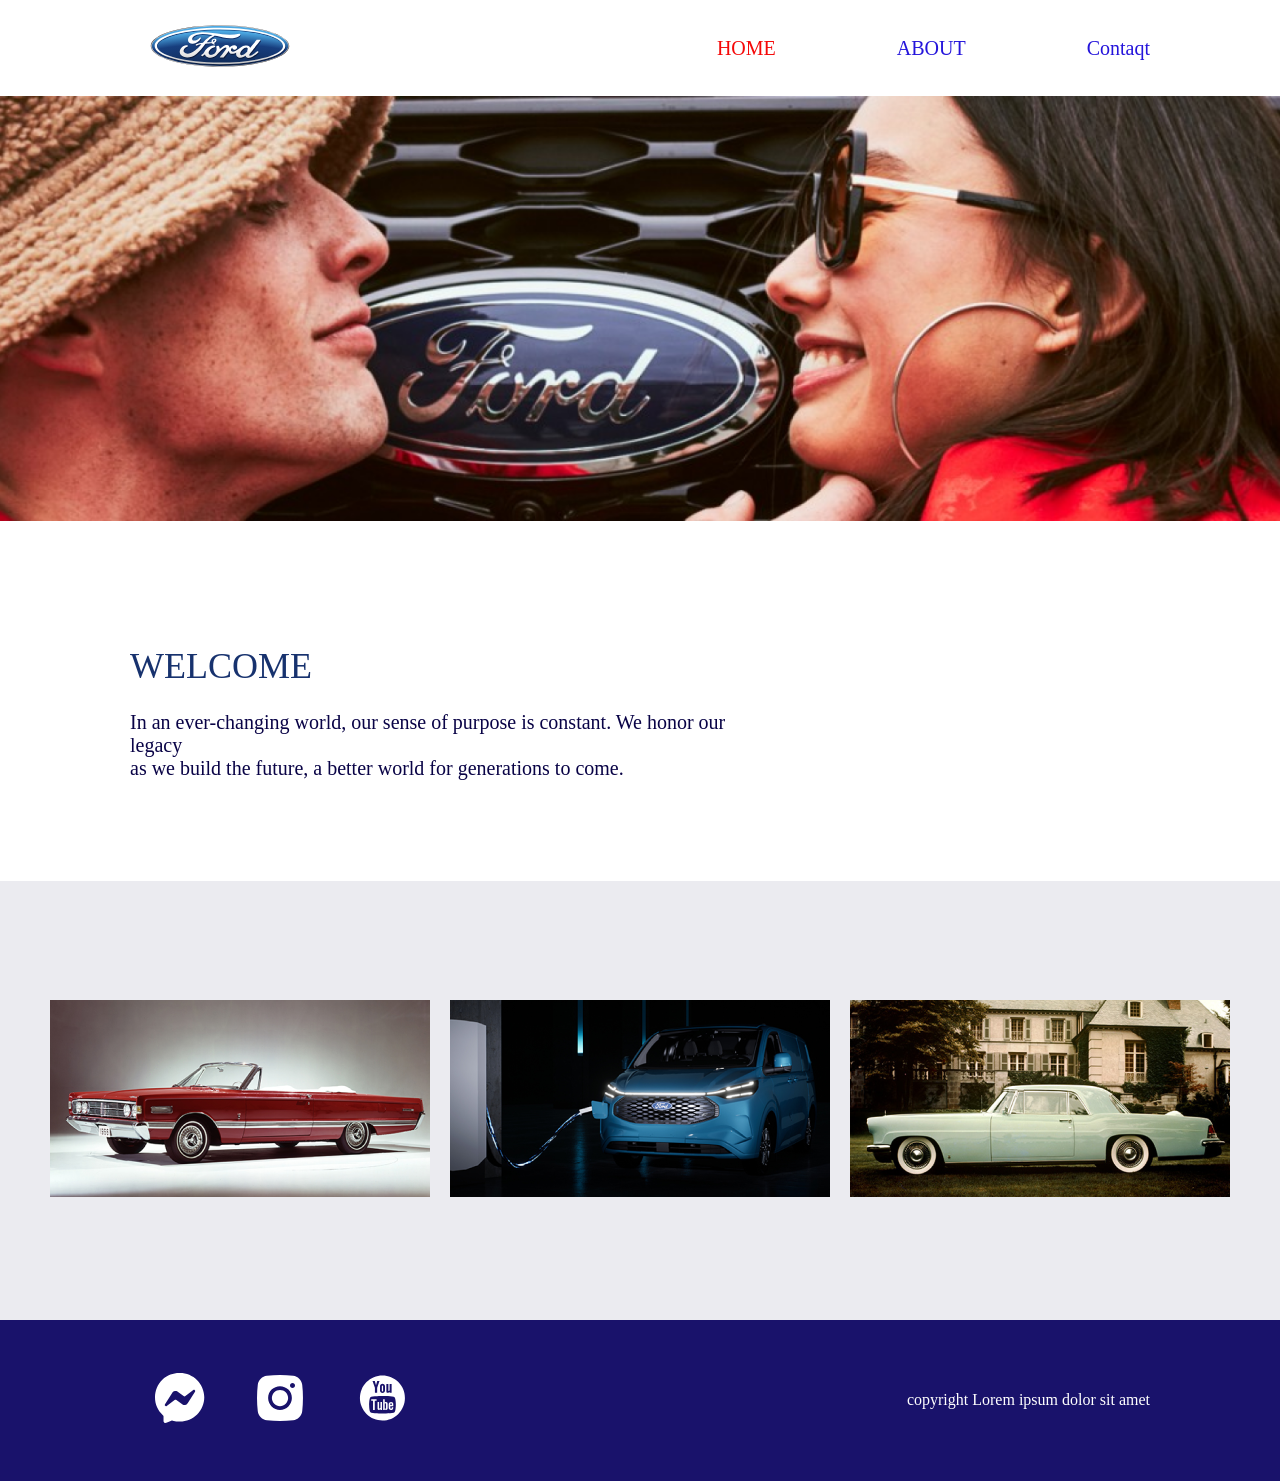
<file: index.html>
<!DOCTYPE html>
<html lang="en">
  <head>
    <meta charset="UTF-8" />
    <meta name="viewport" content="width=device-width, initial-scale=1.0" />
    <title>Document</title>
    <link rel="stylesheet" href="style.css" />
  </head>
  <body>
    <header>
      <a href="index.html"><img src="logo.svg" alt="sait logo" /></a>
      <nav>
        <ul>
          <li><a class="link active-link" href="index.html">HOME</a></li>
          <li><a class="link middle-link" href="about.html">ABOUT</a></li>
          <li><a class="link" href="contact.html">Contaqt</a></li>
        </ul>
      </nav>
    </header>
    <img src="Rectangle 10.png" alt="ford logo" />
    <article>
      <div class="home-text">
        <p class="text">WELCOME</p>
        <p class="text1">
          In an ever-changing world, our sense of purpose is constant. We honor
          our legacy <br />
          as we build the future, a better world for generations to come.
        </p>
      </div>
    </article>
    <section>
      <div class="cars">
        <div>
          <img src="Rectangle 16.png" alt="red car" />
        </div>
        <div class="cars color" alt="red car"></div>
        <div class="middle"><img src="Rectangle 17.png" alt="blue car" /></div>
        <div><img src="Rectangle 18.png" alt="white car" /></div>
      </div>
    </section>
    <footer>
      <ul>
        <li>
          <a href="#"
            ><img src="facebook-messenger.svg" alt="messenger logo"
          /></a>
        </li>
        <li>
          <a href="#"><img src="instagram.svg" alt="instagram logo" /></a>
        </li>
        <li>
          <a href="#"><img src="youtube.svg" alt="youtube logo" /></a>
        </li>
      </ul>
      <span class="copyright">copyright Lorem ipsum dolor sit amet</span>
    </footer>
  </body>
</html>
</file>
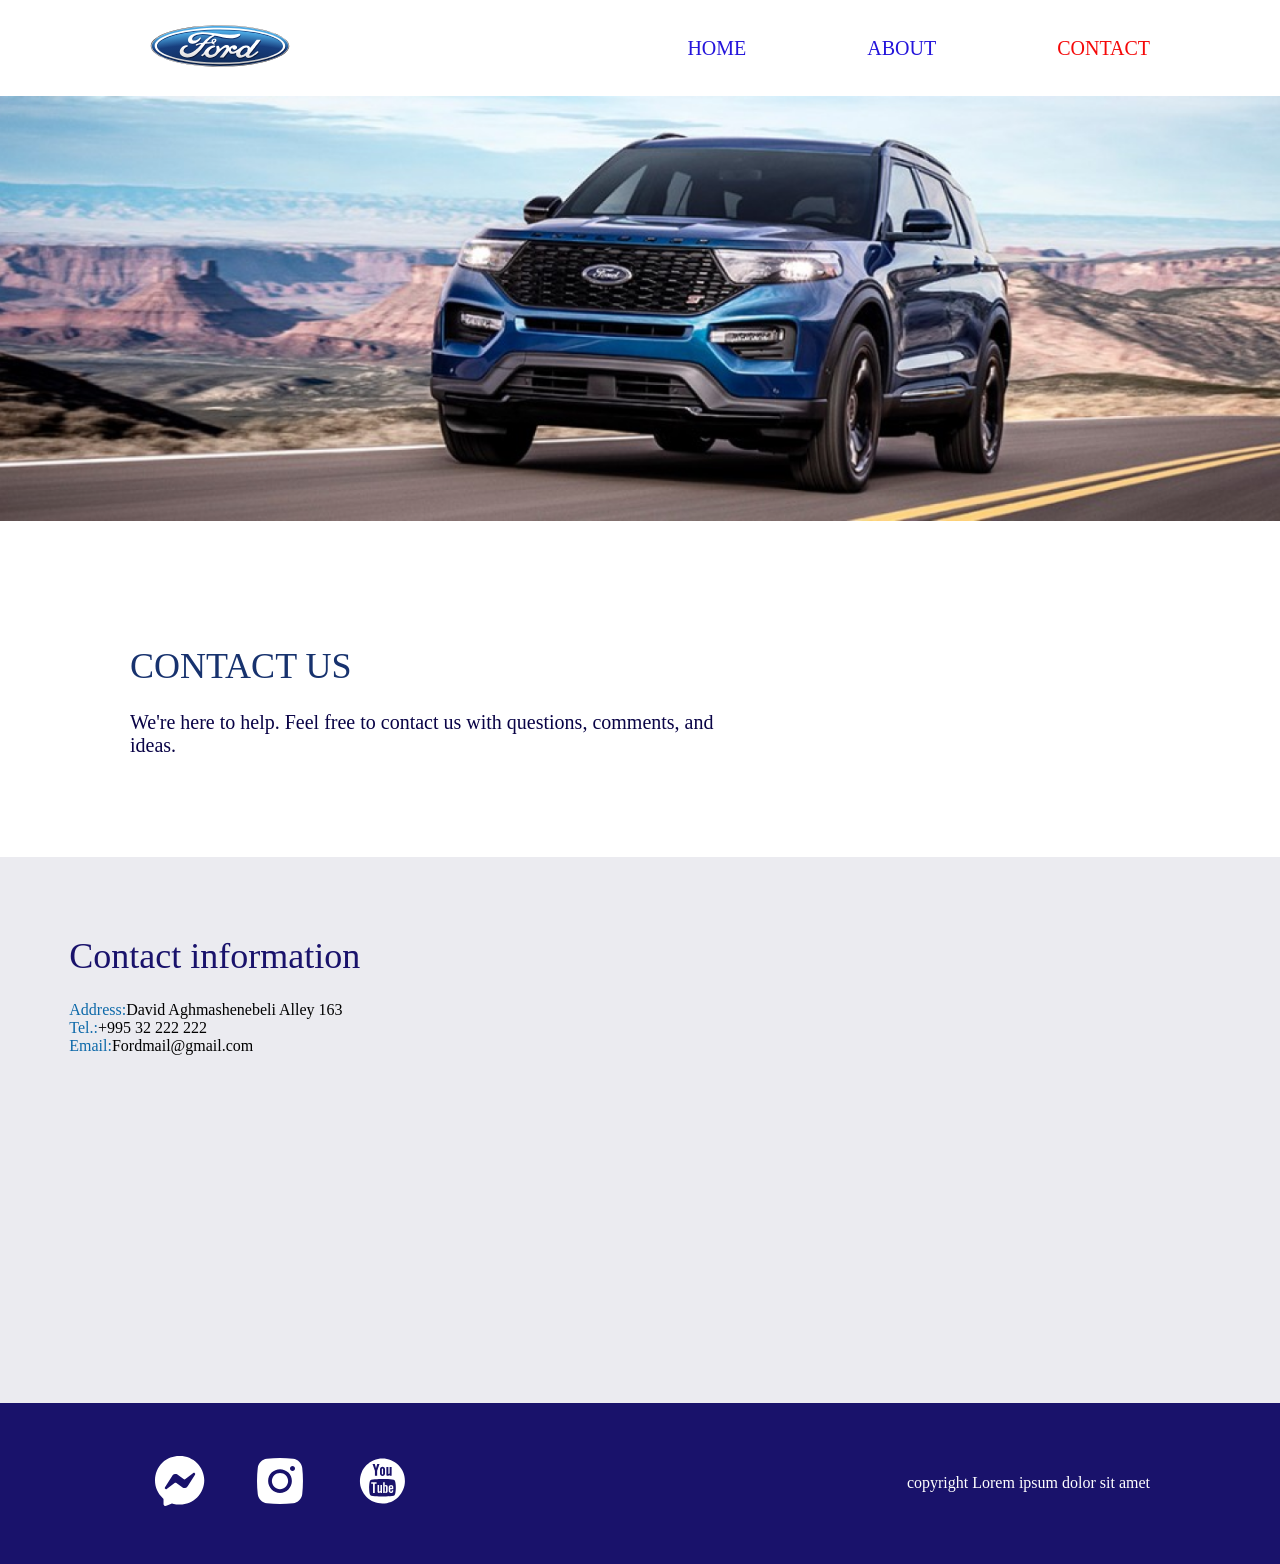
<file: contact.html>
<!DOCTYPE html>
<html lang="en">
  <head>
    <meta charset="UTF-8" />
    <meta name="viewport" content="width=device-width, initial-scale=1.0" />
    <title>Document</title>
    <link rel="stylesheet" href="style.css" />
  </head>
  <body>
    <header>
      <a href="index.html"><img src="logo.svg" alt="sait logo" /></a>
      <nav>
        <ul>
          <li><a class="link" href="index.html">HOME</a></li>
          <li><a class="link middle-link" href="about.html">ABOUT</a></li>
          <li><a class="active-link" href="contact.html">CONTACT</a></li>
        </ul>
      </nav>
    </header>
    <img src="Rectangle 19.png" alt="ford logo" />
    <article>
      <div class="contact-us">
        <p class="text">CONTACT US</p>
        <p class="text1">
          We're here to help. Feel free to contact us with questions, comments,
          and ideas.
        </p>
      </div>
    </article>
    <section>
      <div class="contact-info">
        <div class="contact">
          <p class="title">Contact information</p>
          <address class="item">
            <span class="color-aqua">Address:</span>David Aghmashenebeli Alley
            163
          </address>
          <a class="item middle-contact-item" href="tel:+995 32 222 222"
            ><span class="color-aqua">Tel.:</span> +995 32 222 222</a
          >
          <a class="item" href="mailto:Fordmail@gmail.com"
            ><span class="color-aqua">Email:</span> Fordmail@gmail.com</a
          >
        </div>
        <iframe
          src="https://www.google.com/maps/embed?pb=!1m18!1m12!1m3!1d2978.0785457430948!2d44.78587167648291!3d41.71882391186841!2m3!1f0!2f0!3f0!3m2!1i1024!2i768!4f13.1!3m3!1m2!1s0x404472d331333c7d%3A0x6b6f1e17f7429ddb!2zMTYzIOGDk-GDkOGDleGDmOGDlyDhg5Dhg6bhg5vhg5Dhg6jhg5Thg5zhg5Thg5Hhg5Thg5rhg5jhg6Eg4YOS4YOQ4YOb4YOW4YOY4YOg4YOYLCDhg5fhg5Hhg5jhg5rhg5jhg6Hhg5g!5e0!3m2!1ska!2sge!4v1689693357925!5m2!1ska!2sge"
          width="680"
          height="374"
          style="border: 0"
          allowfullscreen=""
          loading="lazy"
          referrerpolicy="no-referrer-when-downgrade"
        ></iframe>
      </div>
    </section>
    <footer>
      <ul>
        <li>
          <a href="#"
            ><img src="facebook-messenger.svg" alt="messenger logo"
          /></a>
        </li>
        <li>
          <a href="#"><img src="instagram.svg" alt="instagram logo" /></a>
        </li>
        <li>
          <a href="#"><img src="youtube.svg" alt="youtube logo" /></a>
        </li>
      </ul>
      <span class="copyright">copyright Lorem ipsum dolor sit amet</span>
    </footer>
  </body>
</html>
</file>
<file: style.css>
* {
    margin: 0;
    padding: 0;
}
ul,
ol {
    list-style: none;
}
a {
    text-decoration: none;
}
img {
    max-width: 100%;
    height: auto;
}
header {
    display: flex;
    align-items: center;
    justify-content: space-between;
    max-width: 1180px;
    height: 96px;
    margin: 0 130px;
}
header ul {
    display: flex;
}
header .middle-link {
    margin: 0 121px;
}
header .link {
 color:#2414DB;
}
header .active-link {
 color:#F50808;
}
header a {
    font-size: 20px;
}
article .home-text {
    max-width: 780px;
    height: 116px;
    margin: 120px 530px 120px 130px;
}
article .text {
    color:  #17326E;
    font-size: 36px;
    margin-bottom: 24px;
}
article .text1 {
    color: #090346;
    font-size: 20px;
}
article .about-text {
    max-width: 780px;
    height: 188px;
    margin: 120px 530px 120px 130px;
}
article .about {
    color: #19126B;
    font-size: 36px;
    margin-bottom: 24px;
}
article .contact-us {
    max-width: 780px;
    height: 92px;
    margin: 120px 530px 120px 130px;
}
section {
    background: #EBEBF0;
    max-width: 1440px;
}
.cars {
    height: 439px;
    display: flex;
    justify-content: center;
    align-items: center;
}
.cars .middle {
    margin: 0 20px;
}
.our-history {
    height: 516px;
    display: flex;
    justify-content:space-between;
    align-items: center; 
}
.history {
    width: 519px;
    height: 260px;
    margin-left: 130px;
}
.section-text {
    color: #19126B;
    font-size: 36px;
    margin-bottom: 24px; 
}
.section-text1 {
    color: #090346;
    font-size: 20px;
}
.old-ford {
    margin-right: 130px;
}
.contact-info {
    max-height: 546px;
    display: flex;
    justify-content: space-around;
    padding-top: 78px;
    /* align-items: center; */
}
.contact {
    /* display: flex; */
    width: 323px;
height: 142px;
}
iframe {
    padding-bottom: 94px;
}
.color-aqua {
    color: #0D69A9;
}
.title { 
color: #19126B;
font-size: 36px;
margin-bottom: 24px;
}
.item {
    display: flex;
    color: #000000;
    font-style: normal;
}
footer {
    display: flex;
    align-items: center;
    justify-content: space-between;
    background-color: #19126B;
    height: 161px;
    max-width: 1440px;
}
footer ul {
    display: flex;
    margin-left: 130px;
}
footer .copyright {
    color: #FFFFFF;
    margin-right: 130px;
}
footer li {
    margin: 0 20px;
}
</file>
